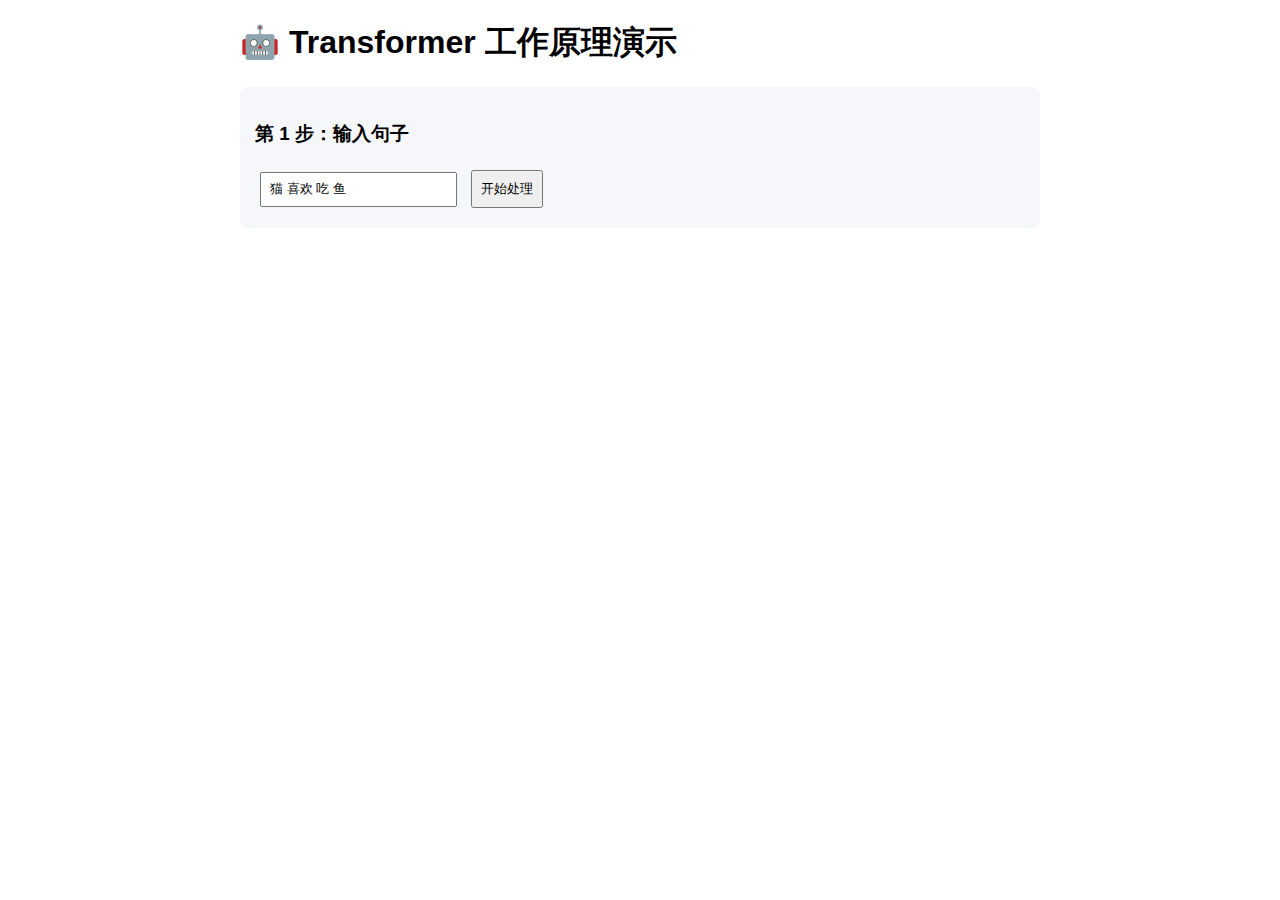
<file: concepts/transformer/other.html>
<!DOCTYPE html>
<html>
<head>
  <title>Transformer 工作原理可视化</title>
  <style>
    body { font-family: sans-serif; max-width: 800px; margin: 0 auto; }
    .step { background: #f5f7fa; padding: 15px; margin: 10px 0; border-radius: 8px; }
    input, button { padding: 8px; margin: 5px; }
    #output { padding: 15px; background: #eef5ff; border-radius: 8px; }
    .token { display: inline-block; padding: 5px 10px; background: #4e8cff; color: white; border-radius: 4px; margin: 5px; }
    .vector { font-size: 12px; color: #666; }
  </style>
</head>
<body>
  <h1>🤖 Transformer 工作原理演示</h1>

  <div class="step">
    <h3>第 1 步：输入句子</h3>
    <input type="text" id="inputText" value="猫 喜欢 吃 鱼" placeholder="输入词语（用空格分隔）">
    <button onclick="processText()">开始处理</button>
  </div>

  <div class="step" id="step2" style="display:none">
    <h3>第 2 步：词 → 向量（编码）</h3>
    <p>每个词被转化为数字向量：</p>
    <div id="embeddingOutput"></div>
  </div>

  <div class="step" id="step3" style="display:none">
    <h3>第 3 步：位置编码（加顺序标记）</h3>
    <p>为每个向量添加位置编码：</p>
    <div id="positionOutput"></div>
  </div>

  <div class="step" id="step4" style="display:none">
    <h3>第 4 步：自注意力机制（词语社交）</h3>
    <p>每个词根据其他词的关联度重新调整：</p>
    <div id="attentionOutput"></div>
  </div>

  <div class="step" id="step5" style="display:none">
    <h3>第 5 步：最终输出（理解上下文）</h3>
    <p>词向量已被 Transformer 更新（结合整句含义）：</p>
    <div id="finalOutput"></div>
  </div>

  <script>
    // 模拟向量生成（实际为数百位数字，这里简化为3位）
    function wordToVector(word) {
      // 实际模型会使用预训练的词嵌入
      const vectors = {
        "猫": [0.8, -0.2, 0.5],
        "喜欢": [-0.3, 0.7, 0.1],
        "吃": [0.1, 0.5, -0.9],
        "鱼": [0.6, -0.4, 0.3]
      };
      return vectors[word] || [Math.random().toFixed(1), Math.random().toFixed(1), Math.random().toFixed(1)];
    }

    // 模拟位置编码（实际使用正弦函数）
    function addPosition(vector, index) {
      const position = [index * 0.1, (index+1) * 0.2, (index+2) * 0.3];
      return vector.map((v, i) => (parseFloat(v) + position[i]).toFixed(1));
    }

    // 模拟自注意力机制（简化版）
    function calculateAttention(vectors) {
      // 实际模型使用 Q,K,V 矩阵计算
      return vectors.map(v => v.map(num => (parseFloat(num) * 1.5).toFixed(1)));
    }

    // 主处理函数
    function processText() {
      const input = document.getElementById("inputText").value.split(" ");
      showStep(2);
      
      // 1. 词 → 向量
      const embeddings = input.map(word => wordToVector(word));
      displayResult(input, embeddings, "embeddingOutput", "#4e8cff");

      // 2. 添加位置编码
      setTimeout(() => {
        showStep(3);
        const positioned = embeddings.map((vec, i) => addPosition(vec, i));
        displayResult(input, positioned, "positionOutput", "#ff6b6b");
      }, 1500);

      // 3. 自注意力计算
      setTimeout(() => {
        showStep(4);
        const attentionApplied = calculateAttention(embeddings);
        displayResult(input, attentionApplied, "attentionOutput", "#48db71");
      }, 3000);

      // 4. 最终输出
      setTimeout(() => {
        showStep(5);
        displayResult(input, calculateAttention(positioned), "finalOutput", "#9b59b6");
      }, 4500);
    }

    // 通用显示函数
    function displayResult(words, vectors, elementId, color) {
      const container = document.getElementById(elementId);
      container.innerHTML = '';
      words.forEach((word, i) => {
        const div = document.createElement("div");
        div.innerHTML = `
          <span class="token" style="background: ${color}">${word}</span>
          <span class="vector">→ [${vectors[i].join(", ")}]</span>
        `;
        container.appendChild(div);
      });
    }

    function showStep(stepNum) {
      document.querySelectorAll(`.step`).forEach(el => el.style.display = 'none');
      document.getElementById(`step${stepNum}`).style.display = 'block';
    }
  </script>
</body>
</html>
</file>
